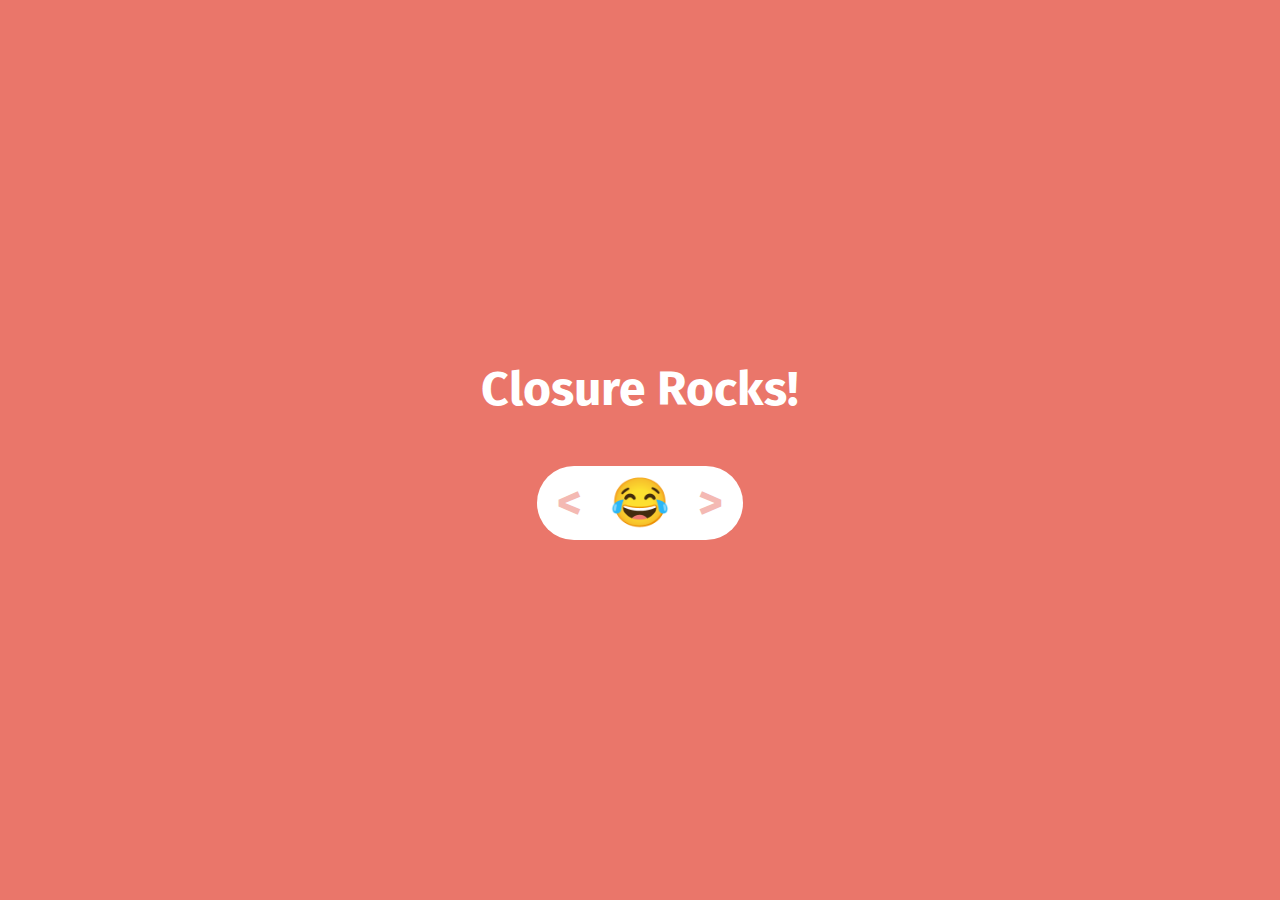
<file: Ex1-Closure (Iterator Module)/index.html>
<!DOCTYPE html>
<html lang="en">
  <head>
    <meta charset="UTF-8" />
    <meta name="viewport" content="width=device-width, initial-scale=1.0" />
    <meta http-equiv="X-UA-Compatible" content="ie=edge" />
    <title>Iterator Module With Closure</title>
    <link
      href="https://fonts.googleapis.com/css?family=Fira+Sans&display=swap"
      rel="stylesheet"
    />
    <link rel="stylesheet" href="./style.css" />
  </head>
  <body>
    <div class="container">
      <h1 class="title">Closure Rocks!</h1>
      <div class="iterator">
        <span class="iterator-indicator iterator-before">&lt;</span>
        <span class="iterator-value">0</span>
        <span class="iterator-indicator iterator-after">&gt;</span>
      </div>
    </div>

    <script src="./app.js"></script>
  </body>
</html>
</file>
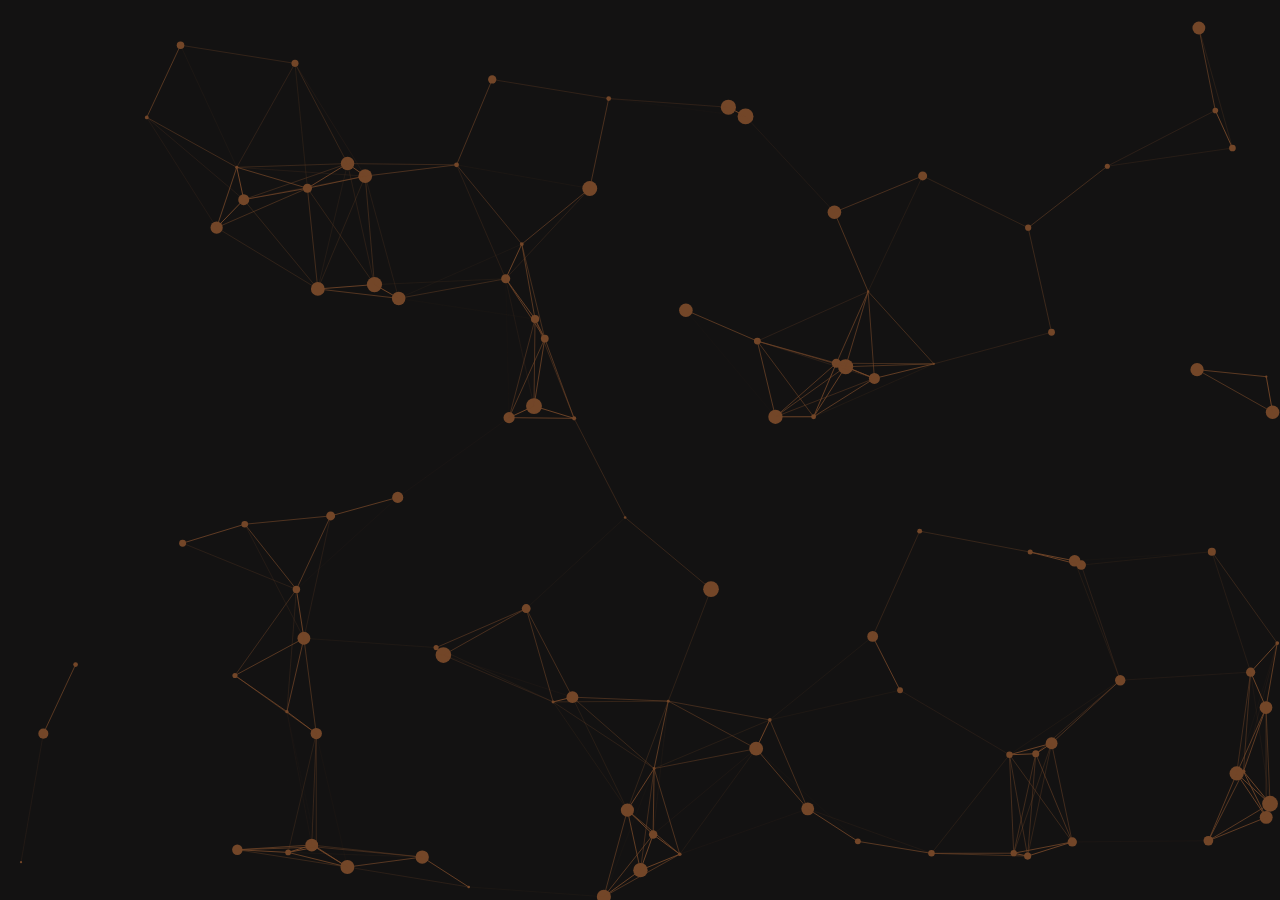
<file: Ex2-Prototypal OOP (Particles animation with OLOO)/index.html>
<!DOCTYPE html>
<html lang="en">
  <head>
    <meta charset="UTF-8" />
    <meta name="viewport" content="width=device-width, initial-scale=1.0" />
    <meta http-equiv="X-UA-Compatible" content="ie=edge" />
    <title>Particles Animation with OLOO</title>
    <link
      href="https://fonts.googleapis.com/css?family=Fira+Sans&display=swap"
      rel="stylesheet"
    />
    <link rel="stylesheet" href="./style.css" />
  </head>
  <body>
    <canvas class="particles"></canvas>
    
    <script src="./app.js"></script>
  </body>
</html>
</file>
<file: Ex1-Closure (Iterator Module)/style.css>
* {
  margin: 0;
  padding: 0;
  box-sizing: inherit;
}
html {
  box-sizing: border-box;
}

body {
  font-family: "Fira Sans";
  background: #ea766a;
  user-select: none;
}

.container {
  display: flex;
  flex-direction: column;
  justify-content: center;
  align-items: center;
  width: 100%;
  height: 100vh;
}
.title {
  color: white;
  font-size: 3rem;
  margin-bottom: 3rem;
}
.iterator {
  min-width: 4.3em;
  font-size: 3em;
  position: relative;
  padding: 0.17em 1.5em;
  background: white;
  color: #ea766a;
  font-weight: bold;
  border-radius: 40px;
  text-align: center;
  transition: 0.2s;
}
.iterator:active {
  transform: translateY(6px);
}
.iterator-indicator {
  cursor: pointer;
  position: absolute;
  opacity: 0.5;
  top: 50%;
  transform: translateY(-50%);
  transition: 0.2s;
}
.iterator-indicator:hover {
  opacity: 1;
}
.iterator-after {
  right: 10%;
}
.iterator-before {
  left: 10%;
}
</file>
<file: Ex2-Prototypal OOP (Particles animation with OLOO)/style.css>
* {
  margin: 0;
  padding: 0;
  box-sizing: inherit;
}
html {
  box-sizing: border-box;
}

.particles {
  position: absolute;
  background: rgb(19, 18, 18);
  font-family: "Fira Sans";
  user-select: none;
}
</file>
